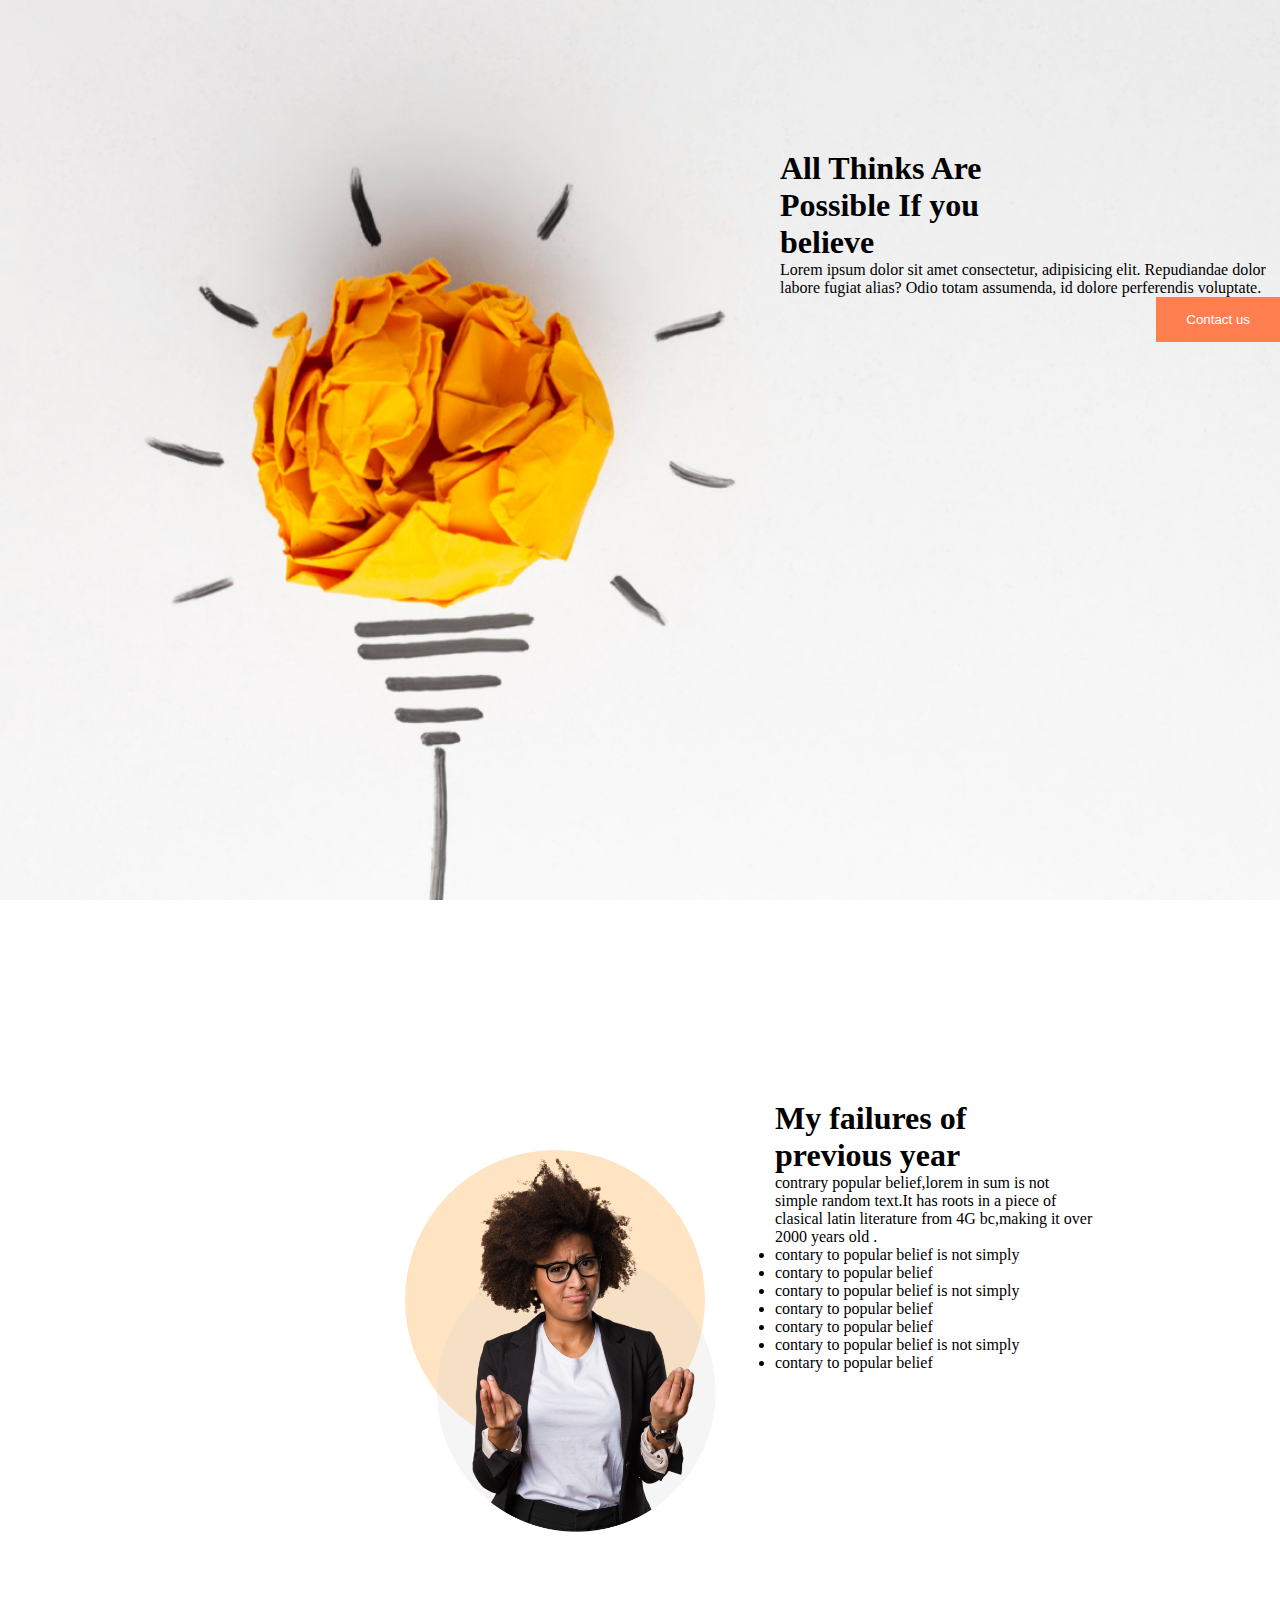
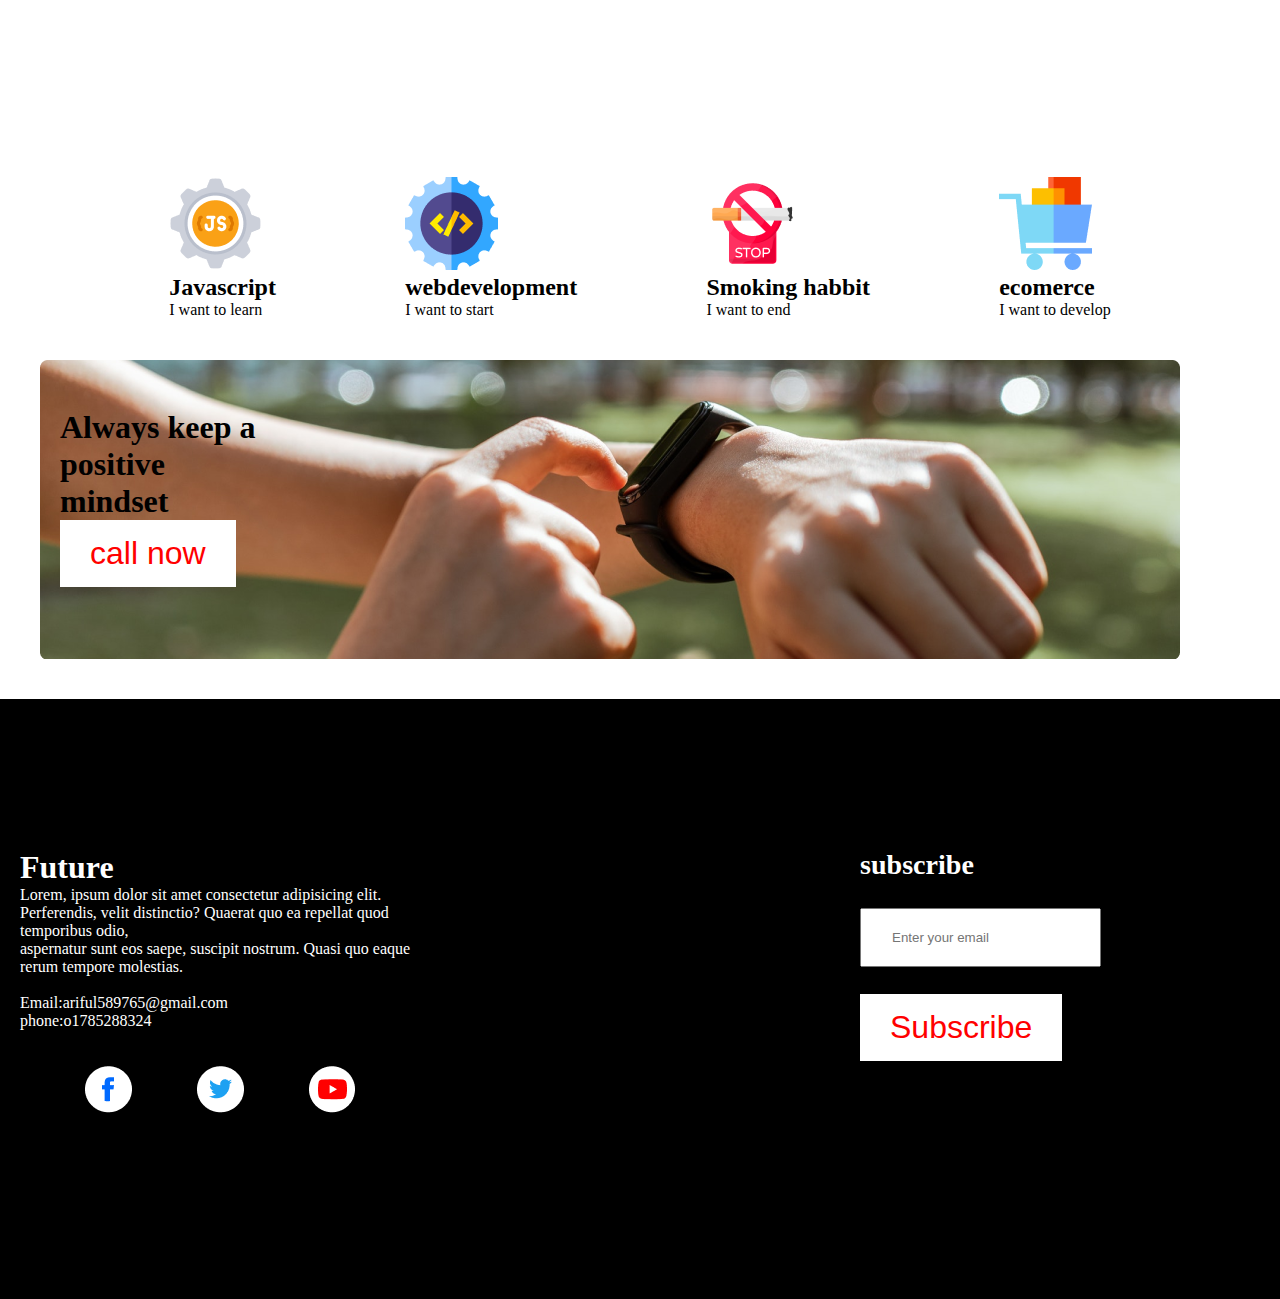
<file: new year.html>
<!DOCTYPE html>
<html lang="en">
<head>
    <meta charset="UTF-8">
    <meta name="viewport" content="width=device-width, initial-scale=1.0">
    <link rel="stylesheet" href="new year.css">
</head>
<body>
    <header>
    <div class="container">
        <div class="contain-one"></div>
        <div class="contain-two">
            <h1>All Thinks Are <br> Possible If you <br> believe</h1>
            <p>Lorem ipsum dolor sit amet consectetur, adipisicing elit. Repudiandae dolor labore fugiat alias? Odio totam assumenda, id dolore perferendis voluptate.</p>
            <div class="button">
                <button class="button1">Contact us</button>
            </div>
         
        </div>
    </div>
    </header>
    <main>
        <div class="banar">
            <div class="banar-one">
                <img src="images1/person.png" hieght:300px; width="300px" alt="">
            </div>
            <div class="banar-two">
                <h1>My failures of  <br> previous year</h1>
                <p>contrary popular belief,lorem in sum is not <br>
                simple random text.It has roots in a piece of <br>
                clasical latin literature from 4G bc,making it over <br>
                2000 years old .</p>
                <ul style="circle">
                    <li>contary to popular belief is not simply</li>
                    <li>contary to popular belief</li>
                    <li>contary to popular belief is not simply</li>
                    <li>contary to popular belief</li>
                    <li>contary to popular belief</li>
                    <li>contary to popular belief is not simply</li>
                    <li>contary to popular belief</li
        
                </ul>
            </div>
        </div>


        <div class="main">
            <h1>My plans</h1>
            <div class="picture">
               

            <div class="img-one">
                <img src="images1/icons/js.png" alt="">
                <h2>
                    Javascript
                </h2>
                <p>I want to learn</p>
            </div>
            <div class="img-one">
                <img src="images1/icons/web.png" alt="">
                <h2>
                webdevelopment
                </h2>
                <p>I want to start</p>
            </div>
            <div class="img-one">
                <img src="images1/icons/smoke.png" alt="">
                <h2>
                    Smoking habbit
                </h2>
                <p>I want to end</p>
            </div>
            <div class="img-one">
                <img src="images1/icons/ecom.png" alt="">
                <h2>
                    ecomerce
                </h2>
                <p>I want to develop</p>
            </div>
            </div>


            <section>
                <div class="watch">
                    <div class="watch-one" >
                    <h1>Always keep a positive <br>
                    mindset</h1>
                    <button class="button10">call now</button>
                    </div>


                    <div class="watch-two">


                    </div>

                </div>
            </section>
    </main>
    <footer>
        <div class="footer">
            <div class="contain-three">
                <h1>Future</h1>
                <p>Lorem, ipsum dolor sit amet consectetur adipisicing elit. <br> Perferendis, velit distinctio? Quaerat quo ea repellat quod temporibus odio,<br> aspernatur sunt eos saepe, suscipit nostrum. Quasi quo eaque rerum tempore molestias.</p>
                <br> 
                <p>Email:ariful589765@gmail.com</p>
                <p>phone:o1785288324</p>
                <br> <br>

                <div class="img20">
                    <img src="images1/icons/fb.png" alt="">
                    <img src="images1/icons/twitter.png" alt="">
                 <img src="images1/icons/youtube.png" alt="">

                </div>

            </div>


            <div class="contain-four">
                <h3>subscribe</h3>
                <br>
                <input type="email" name="" placeholder="Enter your email" id="">
                <br> <br>
                <button class="button10">Subscribe</button>

            </div>

        </div>

    </footer>
</body>
</html>
</file>
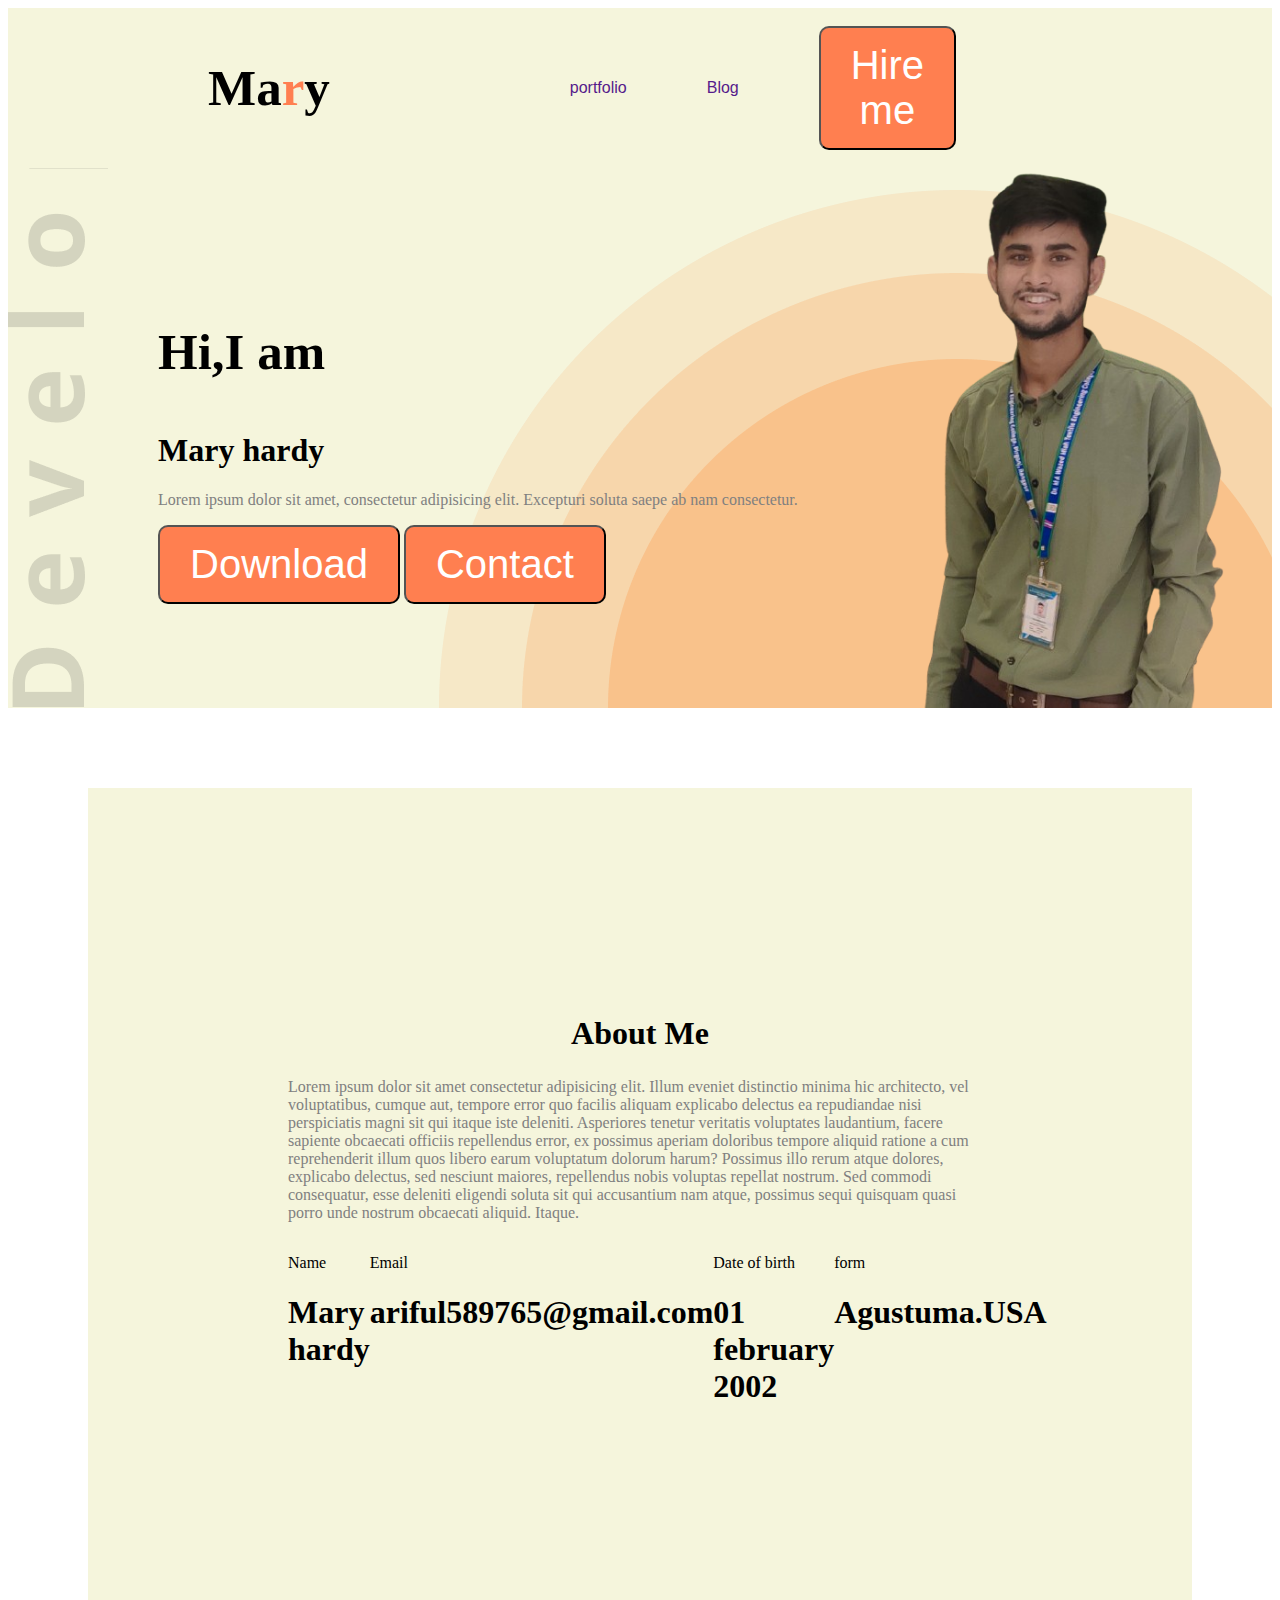
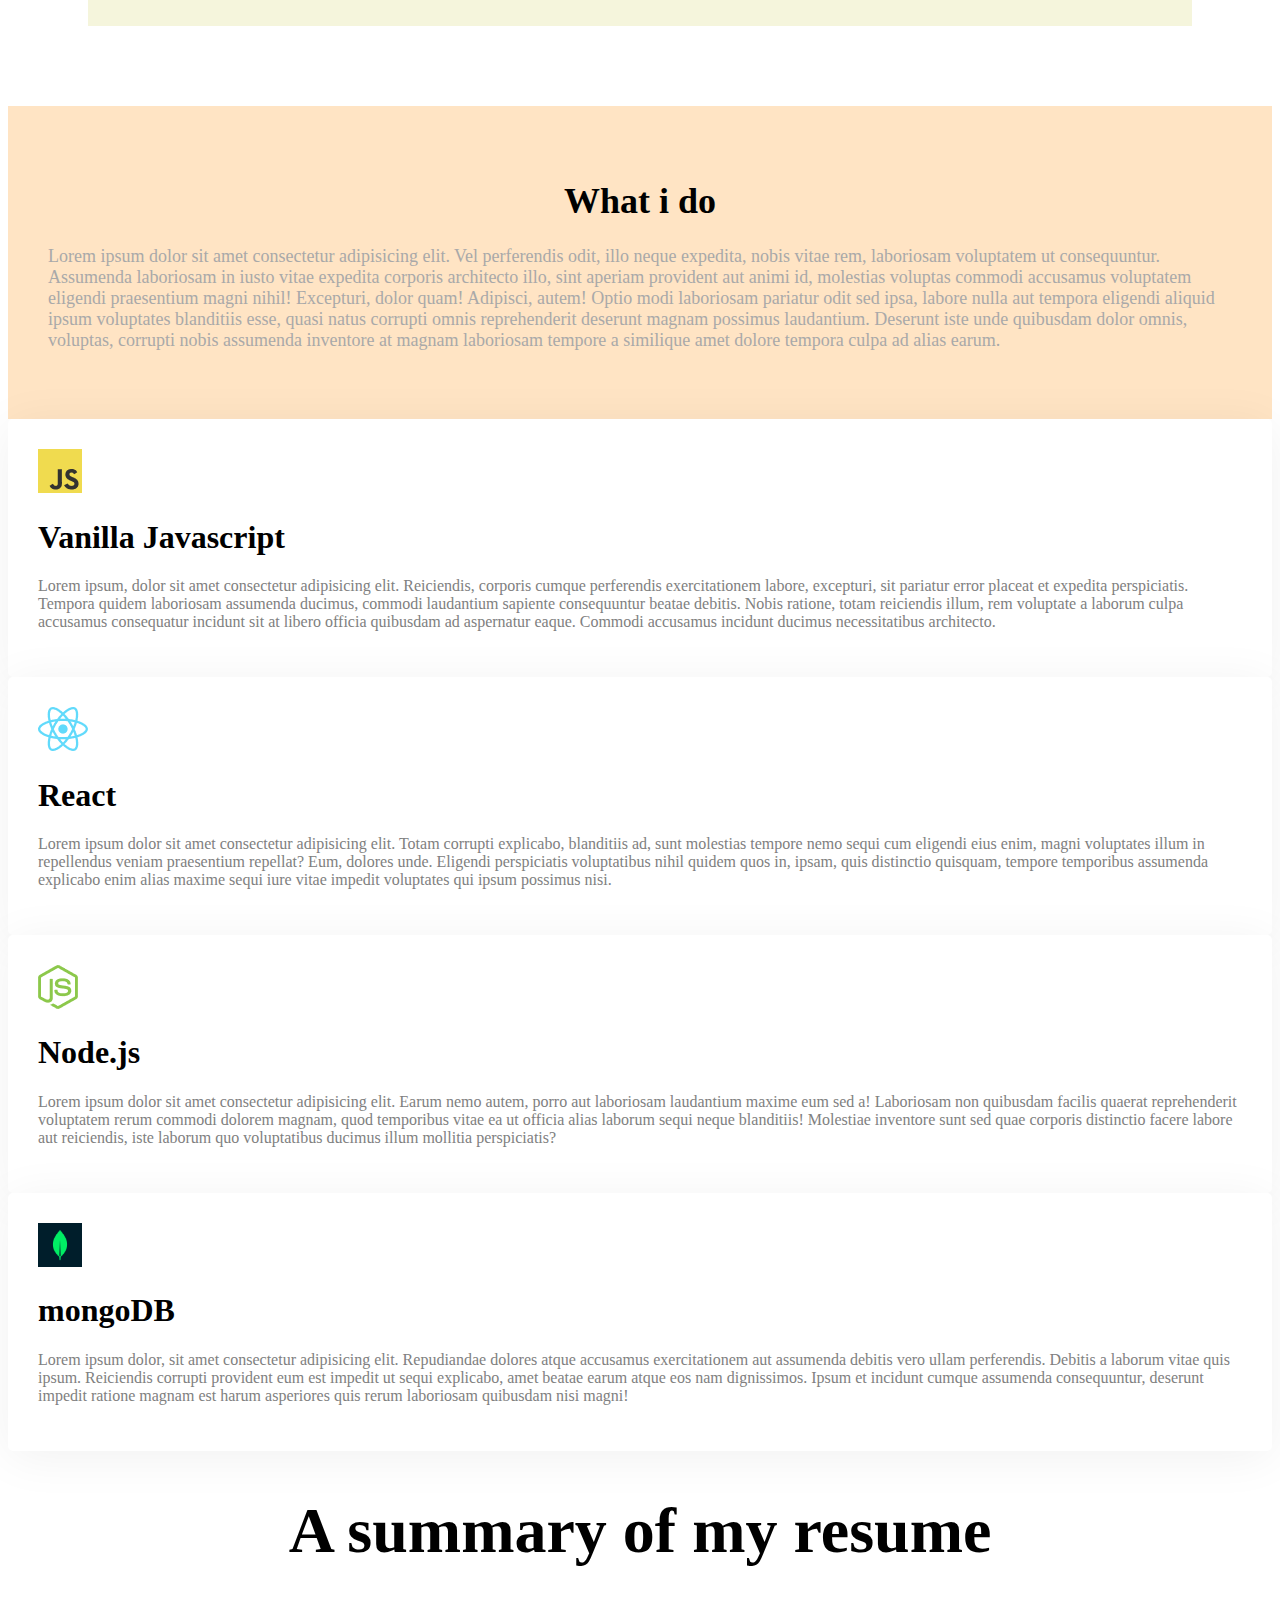
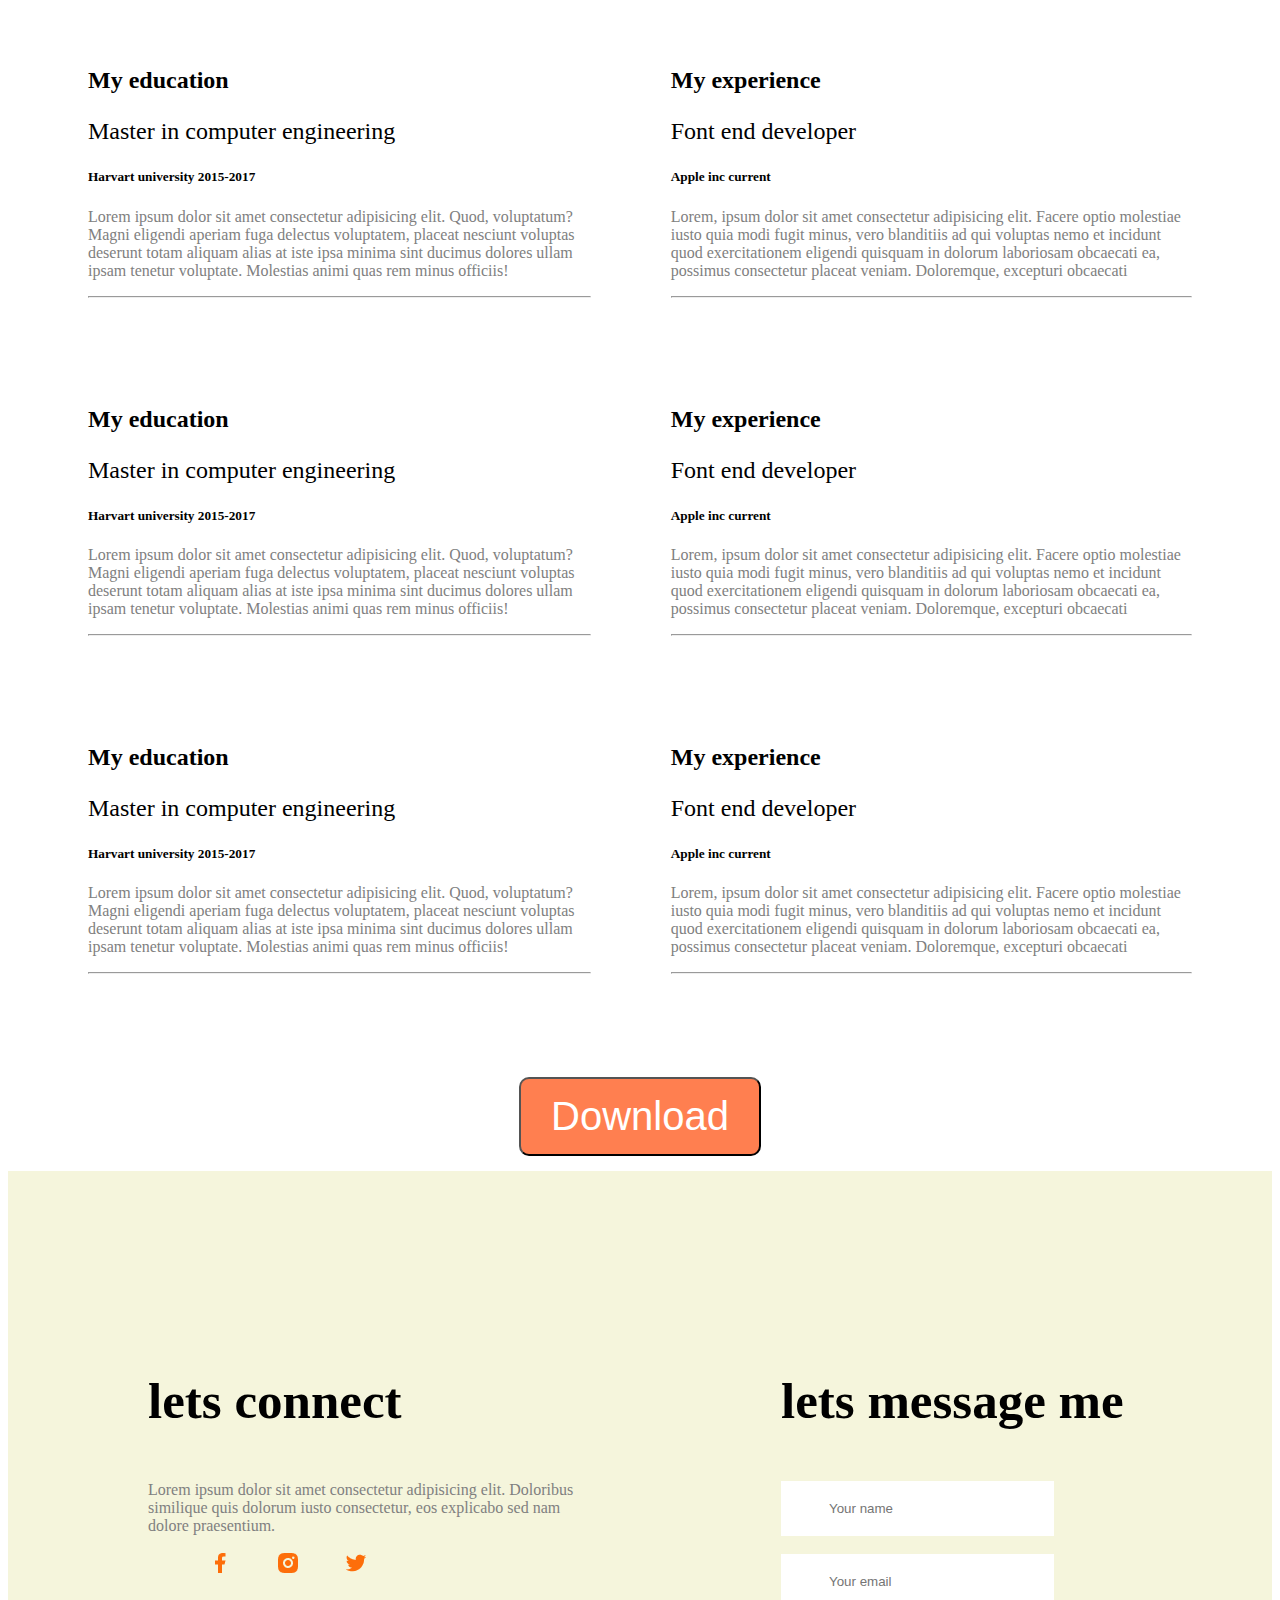
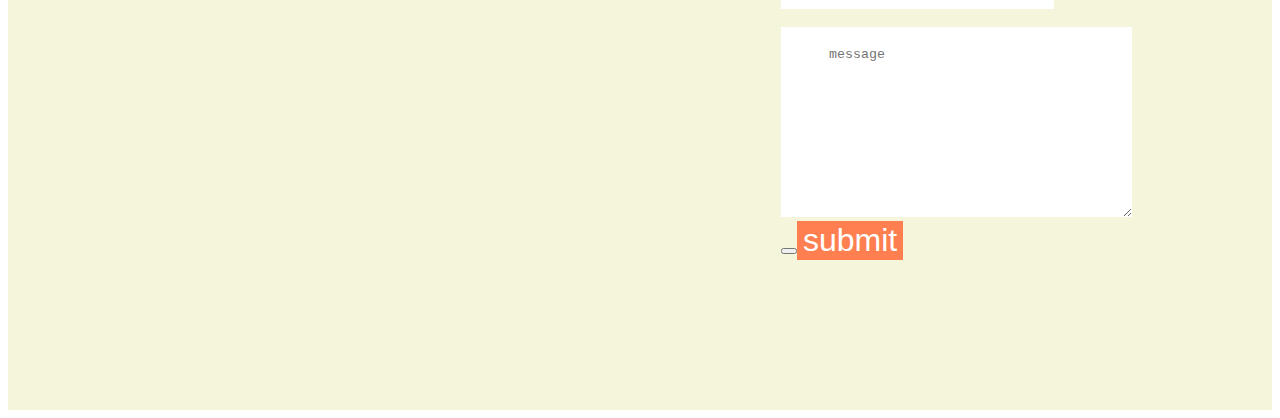
<file: portfolio.html>
<!DOCTYPE html>
       <html lang="en">
       <head>
        <meta charset="UTF-8">
        <meta name="viewport" content="width=device-width, initial-scale=1.0">
        <title>My portfolio website</title>
        <link rel="stylesheet" href="https://cdnjs.cloudflare.com/ajax/libs/font-awesome/6.6.0/css/all.min.css" integrity="sha512-Kc323vGBEqzTmouAECnVceyQqyqdsSiqLQISBL29aUW4U/M7pSPA/gEUZQqv1cwx4OnYxTxve5UMg5GT6L4JJg==" crossorigin="anonymous" referrerpolicy="no-referrer" />
        <style>
     nav{
        display:flex;
        align-items: center;
        justify-content:space-between;
        margin:0 200px;
        
     }
    h3{
        font-size: 51px;
        font-weight: 800px;
     }
     nav>ul{
        display:flex;
        align-items: center;
        list-style: none;
        font-family: Arial, Helvetica, sans-serif;
        margin: 0px 200px;
     }
     ul>li{
        margin-right: 80px;
        /* align-items: center; */
     }
     .labib{
        color:coral;
      }
      
      
      nav a{
         text-decoration: none;
         /* align-items: center; */
      }
    li >button{
      background-color: coral;
      color:white;
      font-size: 40px;
      font-weight: 700px;
      border-radius: 10px;
      padding:15px 30px;
    }
    .header{
      background-color:beige;
      margin:0px;
   
      /* backface-visibility: visible; */
      position:sticky;
      top:0px;
      
    }
    .baner{
      margin-top:0px;
      background-color: beige;
      padding:0px 30px 0px 150px;
      display:flex;
      /* justify-content: space-between; */
      align-items: center;
      background-image: url(images/header_bg.png) ,url(images/developer.png);
      background-repeat: no-repeat;
      background-position: bottom right,bottom left;
      justify-content: space-between;
    }
    div>button{
      background-color: coral;
      color:white;
      font-size: 40px;
      font-weight: 700px;
      border-radius: 10px;
      padding:15px 30px;
   
    }
    .About{
      font-size: xx-large;
      font-weight: 700;
      text-align: center;
    }
    main{
      margin:80px;
      /* height: 200px; */
      /* width: 600px; */
      background-color:beige;
      padding:200px 200px;
   

    }
    .div{
      display:flex;
      justify-content: space-around;
      
      
    }
    .contain{
      font-weight: 700px;
    }
.h1{
   font-weight: 1200px;
   text-align: center;
}
.p{
   color:darkgrey;
}
.paragraph{
   color:grey;
}
.footer{
   margin:80px;

}


}
.footer2{
   margin:80px;
   display:flex;
   /* height: 400px; */
   
}
.simple{
   padding:30px;
   border-radius: 5px;
   gap:24px;
   background: #fff;
   box-shadow: 0px 6px 50px 0px rgba(0, 0, 0, 0.06);
}
div>p{
   color:gray;
}
.summary{
   
   text-align: center;
   font-size: xx-large;
   font-weight: bolder;
}
.master{
   font-size:x-large;
   font-weight: lighter;
}
.education,.harvart,.process{
   margin:80px;
   display:flex;
   gap:80px;
}
.button1{
   /* background-color: coral; */
      color:white;
      font-size: 40px;
      font-weight: 700px;
      border-radius: 10px;
      padding:15px 30px;
      
text-align: center;
}
.button2{
   color:white;
      font-size: 30px;
      font-weight: 400px;
   
      padding:10px 20px;
}
.Bangladesh, .pakistan{
   margin:100px;
   display:inline-flex;
   
   justify-content:space-between;
   
   gap:80px;


}
.footer1{ 
   font-size:large;
   background-color:bisque;
   padding:50px 40px;
   gap: 100px;
}
.footer10{
   display:flex;
   background-color: beige;
   padding:50px 40px;
}
.h20{
   text-align: center;
}
div >li{
   display: inline;
   margin:20px;
   text-decoration: none;
   list-style: none;
   
}
input,textarea{
   padding:20px 48px;
   border:0px;
   background:#fff;
}
.submit{
   background:#fff;
   /* size:10px; */
}
.button4{
 color:#fff;
 background-color: coral;
 font-size: xx-large;
 font-weight: 800px;
 border: 0px;
}



        </style>
       
       </head>
       <body>
        <header class="header">
            <nav>
                <h3>Ma<span class="labib">r</span>y</h3>
                <ul>
                    <li><a href="">portfolio</a></li>
                    <li><a href="">Blog</a></li>
                    <li><button >Hire me</button></li>
                </ul>
            </nav>
        </header>
        <div class="baner">
         <div class="cover">
            <h3>Hi,I am</h3>
            <h1>Mary hardy</h1>
            <p>Lorem ipsum dolor sit amet, consectetur adipisicing elit. Excepturi soluta saepe ab nam consectetur.</p>
            <button>  <i class="fa-solid fa-download"></i> Download</button>
            <button><i class="fa-solid fa-phone"></i>  Contact</button>
         </div>
         <img src="arif duplicate2.png" height="540px"  alt="">
        </div>
        <main>
        <section class=contain>

            <h2 class="About">About Me</h2>
            <p class="paragraph">Lorem ipsum dolor sit amet consectetur adipisicing elit. Illum eveniet distinctio minima hic architecto, vel voluptatibus, cumque aut, tempore error quo facilis aliquam explicabo delectus ea repudiandae nisi perspiciatis magni sit qui itaque iste deleniti. Asperiores tenetur veritatis voluptates laudantium, facere sapiente obcaecati officiis repellendus error, ex possimus aperiam doloribus tempore aliquid ratione a cum reprehenderit illum quos libero earum voluptatum dolorum harum? Possimus illo rerum atque dolores, explicabo delectus, sed nesciunt maiores, repellendus nobis voluptas repellat nostrum. Sed commodi consequatur, esse deleniti eligendi soluta sit qui accusantium nam atque, possimus sequi quisquam quasi porro unde nostrum obcaecati aliquid. Itaque.</p>
            <div class="div">
              <section>
               <p>Name</p>
               <h1>Mary hardy</h1>
              </section>
              <section>
               <p>Email</p>
               <h1>ariful589765@gmail.com</h1>
              </section>
              <section>
               <p>Date of birth</p>
               <h1>01 february 2002</h1>
              </section>
              <section>
               <p>form</p>
               <h1>Agustuma.USA</h1>
              </section>
         </div>
            

         </section>
        </main>

         <section class="footer1">
         <h1 class="h20">What i do</h2>
         <p class="p">Lorem ipsum dolor sit amet consectetur adipisicing elit. Vel perferendis odit, illo neque expedita, nobis vitae rem, laboriosam voluptatem ut consequuntur. Assumenda laboriosam in iusto vitae expedita corporis architecto illo, sint aperiam provident aut animi id, molestias voluptas commodi accusamus voluptatem eligendi praesentium magni nihil! Excepturi, dolor quam! Adipisci, autem! Optio modi laboriosam pariatur odit sed ipsa, labore nulla aut tempora eligendi aliquid ipsum voluptates blanditiis esse, quasi natus corrupti omnis reprehenderit deserunt magnam possimus laudantium. Deserunt iste unde quibusdam dolor omnis, voluptas, corrupti nobis assumenda inventore at magnam laboriosam tempore a similique amet dolore tempora culpa ad alias earum.</p>
         </section>
        <footer class="footer2">
         <div class="simple">
            <img src="images/icons/js.png" alt="">
               <h1>Vanilla Javascript</h1>
               <p>Lorem ipsum, dolor sit amet consectetur adipisicing elit. Reiciendis, corporis cumque perferendis exercitationem labore, excepturi, sit pariatur error placeat et expedita perspiciatis. Tempora quidem laboriosam assumenda ducimus, commodi laudantium sapiente consequuntur beatae debitis. Nobis ratione, totam reiciendis illum, rem voluptate a laborum culpa accusamus consequatur incidunt sit at libero officia quibusdam ad aspernatur eaque. Commodi accusamus incidunt ducimus necessitatibus architecto.</p>
            </img>
         </div>
         <div class="simple">
            <img src="images/icons/react.png" alt="">
               <h1>React</h1>
               <p>Lorem ipsum dolor sit amet consectetur adipisicing elit. Totam corrupti explicabo, blanditiis ad, sunt molestias tempore nemo sequi cum eligendi eius enim, magni voluptates illum in repellendus veniam praesentium repellat? Eum, dolores unde. Eligendi perspiciatis voluptatibus nihil quidem quos in, ipsam, quis distinctio quisquam, tempore temporibus assumenda explicabo enim alias maxime sequi iure vitae impedit voluptates qui ipsum possimus nisi.</p>
            </img>
         </div>
         <div class="simple">
            <img src="images/icons/nodejs.png" alt="">
               <h1>Node.js</h1>
               <p>Lorem ipsum dolor sit amet consectetur adipisicing elit. Earum nemo autem, porro aut laboriosam laudantium maxime eum sed a! Laboriosam non quibusdam facilis quaerat reprehenderit voluptatem rerum commodi dolorem magnam, quod temporibus vitae ea ut officia alias laborum sequi neque blanditiis! Molestiae inventore sunt sed quae corporis distinctio facere labore aut reiciendis, iste laborum quo voluptatibus ducimus illum mollitia perspiciatis?</p>
            </img>
         </div>
         <div class="simple">
            <img src="images/icons/mongo.png" alt="">
               <h1>mongoDB</h1>
               <p>Lorem ipsum dolor, sit amet consectetur adipisicing elit. Repudiandae dolores atque accusamus exercitationem aut assumenda debitis vero ullam perferendis. Debitis a laborum vitae quis ipsum. Reiciendis corrupti provident eum est impedit ut sequi explicabo, amet beatae earum atque eos nam dignissimos. Ipsum et incidunt cumque assumenda consequuntur, deserunt impedit ratione magnam est harum asperiores quis rerum laboriosam quibusdam nisi magni!</p>
            </img>
         </div>
        </footer>
        <section class="summary">
         <h1>A summary of my resume</h1>
        </section>
        <section class="education">
       <div class="resume">
         <h2>My education</h2>
         <h3 class="master">Master in computer engineering </h3>
         <h5>Harvart university 2015-2017</h5>
         <p>Lorem ipsum dolor sit amet consectetur adipisicing elit. Quod, voluptatum? Magni eligendi aperiam fuga delectus voluptatem, placeat nesciunt voluptas deserunt totam aliquam alias at iste ipsa minima sint ducimus dolores ullam ipsam tenetur voluptate. Molestias animi quas rem minus officiis!</p>
       
       <hr>
       </div>
       <div>
         <h2>My experience</h2>
         <h3 class="master">Font end developer</h3>
         <h5>Apple inc current</h5>
         <p>Lorem, ipsum dolor sit amet consectetur adipisicing elit. Facere optio molestiae iusto quia modi fugit minus, vero blanditiis ad qui voluptas nemo et incidunt quod exercitationem eligendi quisquam in dolorum laboriosam obcaecati ea, possimus consectetur placeat veniam. Doloremque, excepturi obcaecati</p>
         <hr>
       </div>
        </section>
       
       <section class="harvart">
       <div>
         <h2>My education</h2>
         <h3 class="master">Master in computer engineering </h3>
         <h5>Harvart university 2015-2017</h5>
         <p>Lorem ipsum dolor sit amet consectetur adipisicing elit. Quod, voluptatum? Magni eligendi aperiam fuga delectus voluptatem, placeat nesciunt voluptas deserunt totam aliquam alias at iste ipsa minima sint ducimus dolores ullam ipsam tenetur voluptate. Molestias animi quas rem minus officiis!</p>
         <hr>

       </div>
       
       <div>
         <h2>My experience</h2>
         <h3 class="master">Font end developer</h3>
         <h5>Apple inc current</h5>
         <p>Lorem, ipsum dolor sit amet consectetur adipisicing elit. Facere optio molestiae iusto quia modi fugit minus, vero blanditiis ad qui voluptas nemo et incidunt quod exercitationem eligendi quisquam in dolorum laboriosam obcaecati ea, possimus consectetur placeat veniam. Doloremque, excepturi obcaecati</p>
         <hr>
       </div>
       </section>
       <section class="process">
       <div>
         <h2>My education</h2>
         <h3 class="master">Master in computer engineering </h3>
         <h5>Harvart university 2015-2017</h5>
         <p>Lorem ipsum dolor sit amet consectetur adipisicing elit. Quod, voluptatum? Magni eligendi aperiam fuga delectus voluptatem, placeat nesciunt voluptas deserunt totam aliquam alias at iste ipsa minima sint ducimus dolores ullam ipsam tenetur voluptate. Molestias animi quas rem minus officiis!</p>
         <hr>
       </div>
       
       <div>
         <h2>My experience</h2>
         <h3 class="master">Font end developer</h3>
         <h5>Apple inc current</h5>
         <p>Lorem, ipsum dolor sit amet consectetur adipisicing elit. Facere optio molestiae iusto quia modi fugit minus, vero blanditiis ad qui voluptas nemo et incidunt quod exercitationem eligendi quisquam in dolorum laboriosam obcaecati ea, possimus consectetur placeat veniam. Doloremque, excepturi obcaecati</p>
         <hr>
       </div>
       </section>
        </section>
        <div class="button1">
         <button> <i class="fa-sharp fa-solid fa-circle-down"></i>   Download</button>
        </div>
        <footer class="footer10">
         <section class="Bangladesh">
            <div class="connect">
               <h3>lets connect</h3>
               <p>Lorem ipsum dolor sit amet consectetur adipisicing elit. Doloribus similique quis dolorum iusto consectetur, eos explicabo sed nam dolore praesentium.</p>
               <div class="img"> <ul>
                 <div>
                  <li><img src="images/icons/facebook.png" alt=""></li>
                  <li><img src="images/icons/insta.png" alt=""></li>
                  <li><img src="images/icons/twitter.png" alt=""></li>
                 </div>
                  </ul>
               </div>
            </div>
            </section>
            <section class="pakistan">
            <div class="connect">
               <h3>lets message me</h3>
               <form class="form">
               <input type="text"   name="nm" id="Nm"  placeholder="Your name">
               <br> <br>
               <input type="email" name="email" id="email" placeholder="Your email">
               <br> <br>
      <textarea name="message" rows="10px" cols="30px" placeholder="message" id=""></textarea>
      <br>
      <button class="Arif">
      <button class="button4">submit</button>
   
      </section>
               </form>
            </div>
         </section>
        </footer>
        
       </body>
       </html>
</file>
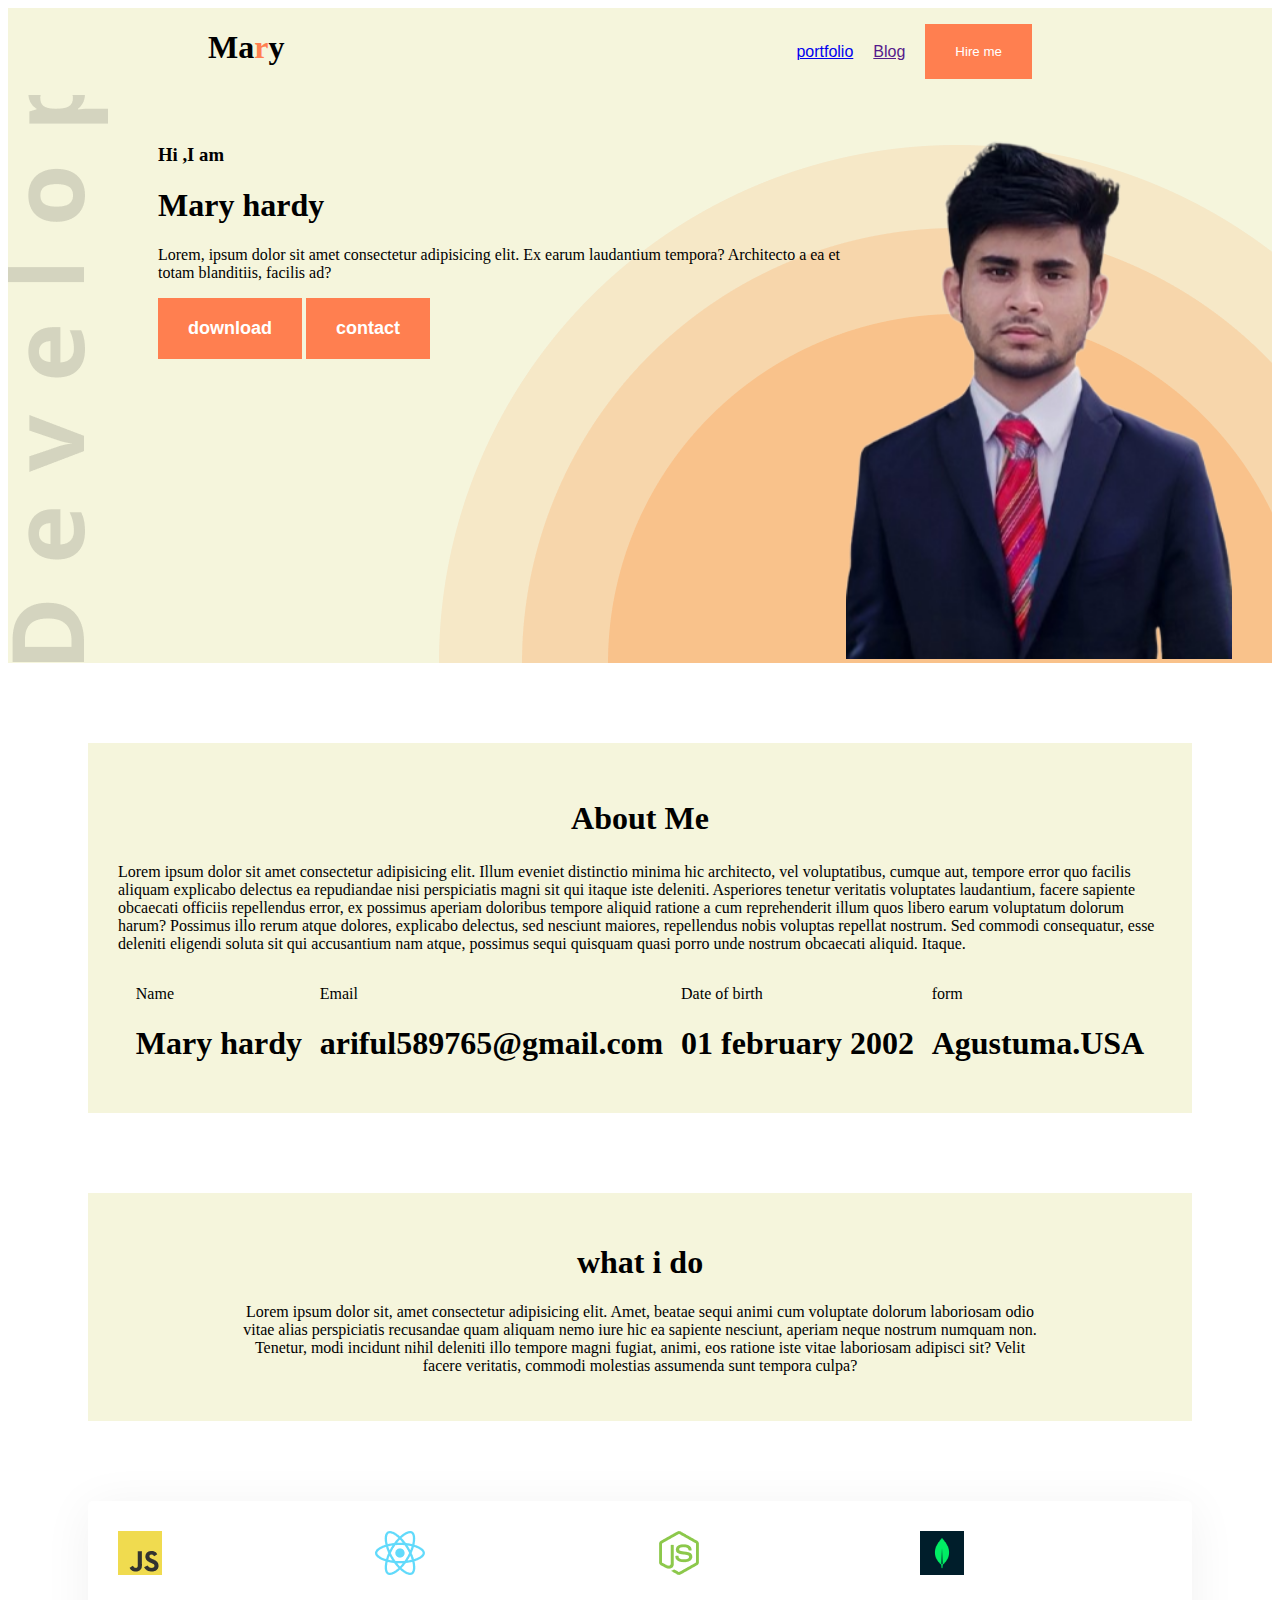
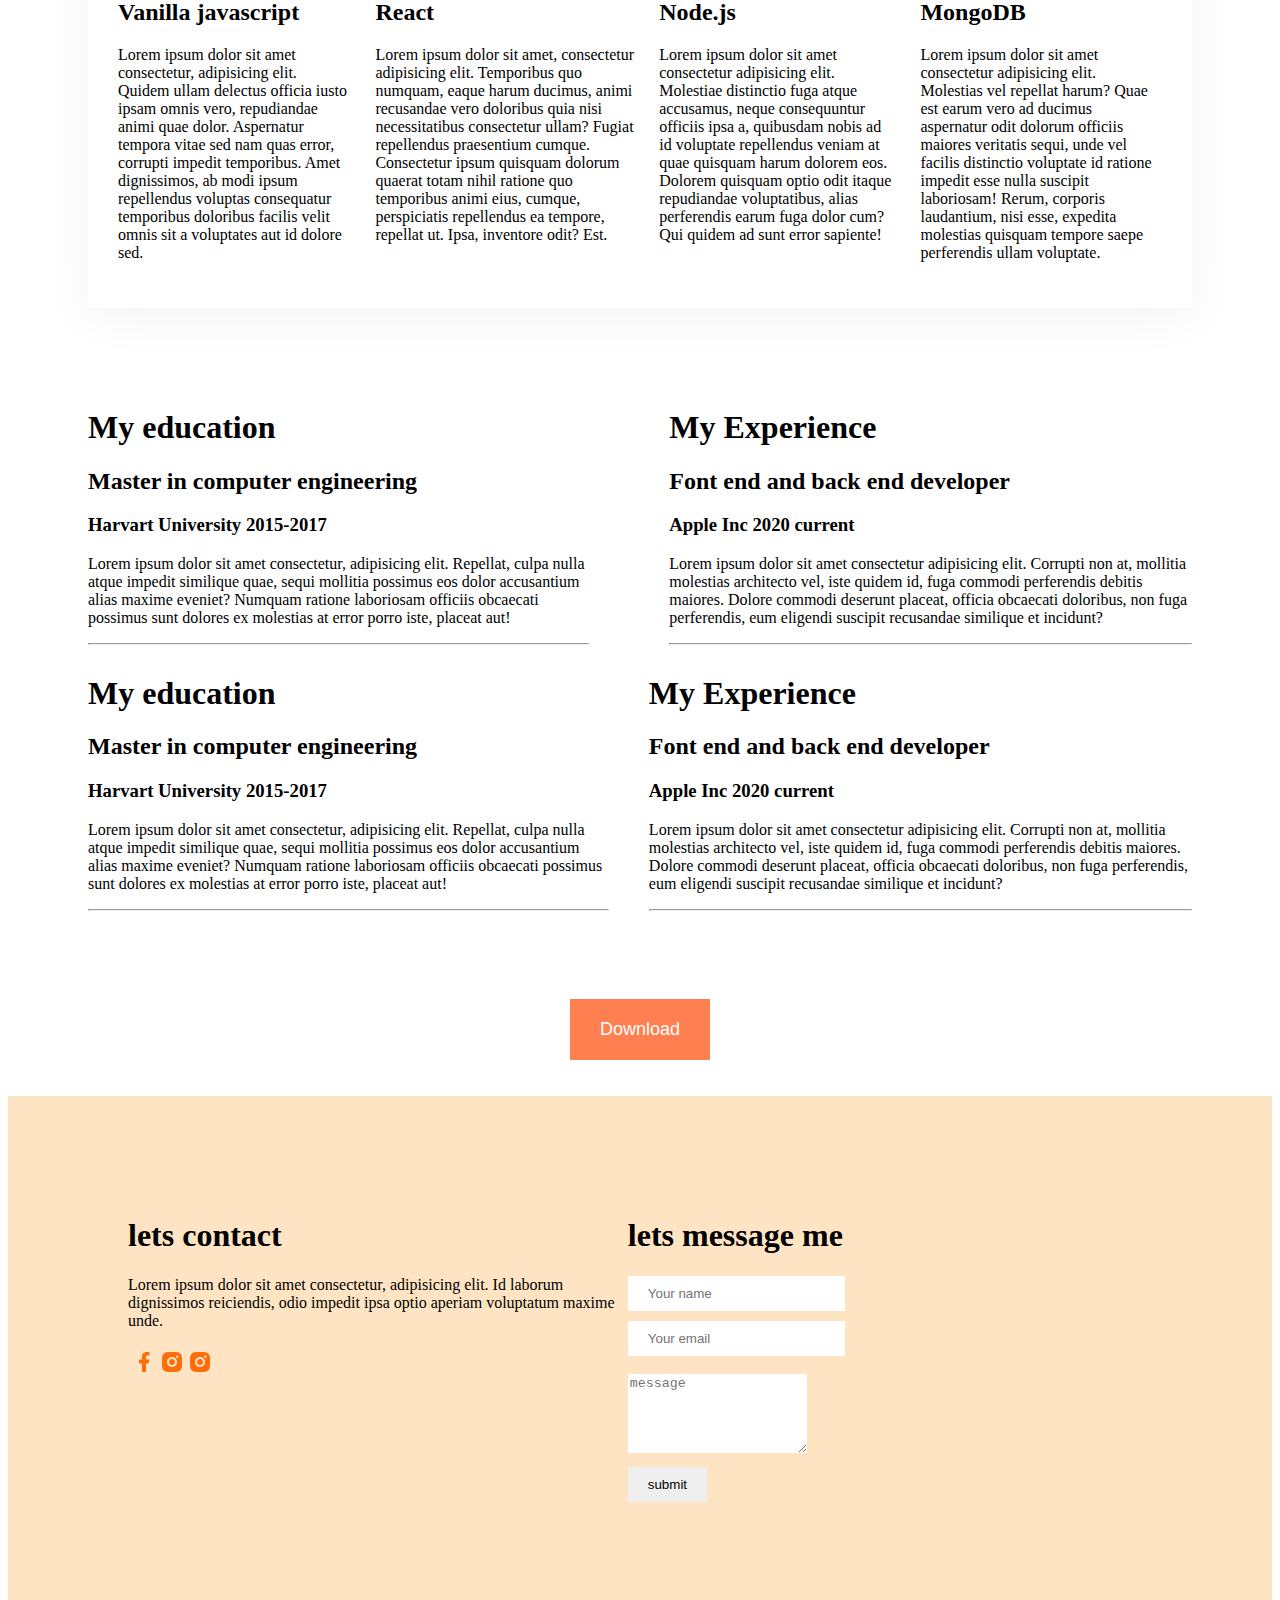
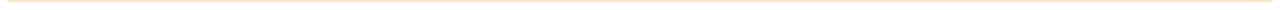
<file: practice portfolio.html>
<!DOCTYPE html>
<html lang="en">
<head>
    <meta charset="UTF-8">
    <meta name="viewport" content="width=device-width, initial-scale=1.0">
    <title>practice portfolio website</title>
<link rel="stylesheet" href="practice.css">
<link rel="stylesheet" href="https://cdnjs.cloudflare.com/ajax/libs/font-awesome/6.6.0/css/all.min.css" integrity="sha512-Kc323vGBEqzTmouAECnVceyQqyqdsSiqLQISBL29aUW4U/M7pSPA/gEUZQqv1cwx4OnYxTxve5UMg5GT6L4JJg==" crossorigin="anonymous" referrerpolicy="no-referrer" />
</head>
<body>
<header class="header ">
    <nav>

    <h1 class="h1">Ma<span class="mary">r</span>y</h1>
    
    <Ul>
    <li><a href="start.html">portfolio</a></li>
    <li><a href="">Blog</a></li>
    <li><button >Hire me</button></li>
    </Ul>
</nav>
</header>
<div class="banar">
    <section>
        <h3>Hi ,I am</h3>
        <h1>Mary hardy</h1>
        <p class="lorem">Lorem, ipsum dolor sit amet consectetur adipisicing elit. Ex earum laudantium tempora? Architecto a ea et totam blanditiis, facilis ad?</p>
    <div class="button">
        <button class="button1"> <i class="fa-solid fa-download"></i>  download</button>
        <button class="button1"> <i class="fa-solid fa-phone"></i> contact</button>
    </div>
    </section>
    <section class="img">
        <img src="Arif duplicate.png"  height="530px">
    </section>
</div> 
<section class=contain>

    <h2 class="About">About Me</h2>
    <p class="paragraph">Lorem ipsum dolor sit amet consectetur adipisicing elit. Illum eveniet distinctio minima hic architecto, vel voluptatibus, cumque aut, tempore error quo facilis aliquam explicabo delectus ea repudiandae nisi perspiciatis magni sit qui itaque iste deleniti. Asperiores tenetur veritatis voluptates laudantium, facere sapiente obcaecati officiis repellendus error, ex possimus aperiam doloribus tempore aliquid ratione a cum reprehenderit illum quos libero earum voluptatum dolorum harum? Possimus illo rerum atque dolores, explicabo delectus, sed nesciunt maiores, repellendus nobis voluptas repellat nostrum. Sed commodi consequatur, esse deleniti eligendi soluta sit qui accusantium nam atque, possimus sequi quisquam quasi porro unde nostrum obcaecati aliquid. Itaque.</p>
    <div class="div">
      <section>
       <p>Name</p>
       <h1>Mary hardy</h1>
      </section>
      <section>
       <p>Email</p>
       <h1>ariful589765@gmail.com</h1>
      </section>
      <section>
       <p>Date of birth</p>
       <h1>01 february 2002</h1>
      </section>
      <section>
       <p>form</p>
       <h1>Agustuma.USA</h1>
      </section>
 </div>
    

 </section>
<section class="what">
    <h1>what i do</h1>
    <p>Lorem ipsum dolor sit, amet consectetur adipisicing elit. Amet, beatae sequi animi cum voluptate dolorum laboriosam odio vitae alias perspiciatis recusandae quam aliquam nemo iure hic ea sapiente nesciunt, aperiam neque nostrum numquam non. Tenetur, modi incidunt nihil deleniti illo tempore magni fugiat, animi, eos ratione iste vitae laboriosam adipisci sit? Velit facere veritatis, commodi molestias assumenda sunt tempora culpa?</p>
</section>
<section class="gap">
    <div><img src="images/icons/js.png" alt="">
    <h2>Vanilla javascript</h2>
    <p>Lorem ipsum dolor sit amet consectetur, adipisicing elit. Quidem ullam delectus officia iusto ipsam omnis vero, repudiandae animi quae dolor. Aspernatur tempora vitae sed nam quas error, corrupti impedit temporibus. Amet dignissimos, ab modi ipsum repellendus voluptas consequatur temporibus doloribus facilis velit omnis sit a voluptates aut id dolore sed.</p>
    </div>
    <div><img src="images/icons/react.png" alt="">
    <h2>React</h2>
    <p>Lorem ipsum dolor sit amet, consectetur adipisicing elit. Temporibus quo numquam, eaque harum ducimus, animi recusandae vero doloribus quia nisi necessitatibus consectetur ullam? Fugiat repellendus praesentium cumque. Consectetur ipsum quisquam dolorum quaerat totam nihil ratione quo temporibus animi eius, cumque, perspiciatis repellendus ea tempore, repellat ut. Ipsa, inventore odit? Est.</p>
    </div>
    <div><img src="images/icons/nodejs.png" alt="">
    <h2>Node.js</h2>
    <p>Lorem ipsum dolor sit amet consectetur adipisicing elit. Molestiae distinctio fuga atque accusamus, neque consequuntur officiis ipsa a, quibusdam nobis ad id voluptate repellendus veniam at quae quisquam harum dolorem eos. Dolorem quisquam optio odit itaque repudiandae voluptatibus, alias perferendis earum fuga dolor cum? Qui quidem ad sunt error sapiente!</p>
    </div>
    <div><img src="images/icons/mongo.png" alt="">
    <h2>MongoDB</h2>
    <p>Lorem ipsum dolor sit amet consectetur adipisicing elit. Molestias vel repellat harum? Quae est earum vero ad ducimus aspernatur odit dolorum officiis maiores veritatis sequi, unde vel facilis distinctio voluptate id ratione impedit esse nulla suscipit laboriosam! Rerum, corporis laudantium, nisi esse, expedita molestias quisquam tempore saepe perferendis ullam voluptate.</p>
    </div>
</section>






<main >
    <section>
    <div>
    <h1>My education</h1>
    <h2>Master in computer engineering</h2>
    <h3>Harvart University 2015-2017</h3>
    <p>Lorem ipsum dolor sit amet consectetur, adipisicing elit. Repellat, culpa nulla atque impedit similique quae, sequi mollitia possimus eos dolor accusantium alias maxime eveniet? Numquam ratione laboriosam officiis obcaecati possimus sunt dolores ex molestias at error porro iste, placeat aut!</p>
    <hr>
    </div>
    <div >
        <h1>My Experience</h1>
        <h2>Font end and back end developer</h2>
        <h3>Apple Inc 2020 current</h3>
        <p>Lorem ipsum dolor sit amet consectetur adipisicing elit. Corrupti non at, mollitia molestias architecto vel, iste quidem id, fuga commodi perferendis debitis maiores. Dolore commodi deserunt placeat, officia obcaecati doloribus, non fuga perferendis, eum eligendi suscipit recusandae similique et incidunt?</p>
        <hr>
    </div>
    </section>
    <section1>
    <div>
    <h1>My education</h1>
    <h2>Master in computer engineering</h2>
    <h3>Harvart University 2015-2017</h3>
    <p>Lorem ipsum dolor sit amet consectetur, adipisicing elit. Repellat, culpa nulla atque impedit similique quae, sequi mollitia possimus eos dolor accusantium alias maxime eveniet? Numquam ratione laboriosam officiis obcaecati possimus sunt dolores ex molestias at error porro iste, placeat aut!</p>
    <hr>
    </div>
    <div>
        <h1>My Experience</h1>
        <h2>Font end and back end developer</h2>
        <h3>Apple Inc 2020 current</h3>
        <p>Lorem ipsum dolor sit amet consectetur adipisicing elit. Corrupti non at, mollitia molestias architecto vel, iste quidem id, fuga commodi perferendis debitis maiores. Dolore commodi deserunt placeat, officia obcaecati doloribus, non fuga perferendis, eum eligendi suscipit recusandae similique et incidunt?</p>
        <hr>
    </div>
    </section1>
</main>
<div class="button6">
    <button class="button5"> <i class="fa-solid fa-circle-down"></i>
Download
</button></div>
<br>
<br>
<footer class="footer">
    <section class="section">
        <div class="footer1">
            <h1>lets contact</h1>
            <p>Lorem ipsum dolor sit amet consectetur, adipisicing elit. Id laborum dignissimos reiciendis, odio impedit ipsa optio aperiam voluptatum maxime unde.</p>
            <div class="img">
                <img src="images/icons/facebook.png" alt="">
                <img src="images/icons/insta.png" alt="">
                <img src="images/icons/insta.png" alt="">
            </div>
        </div>





        <div class="footer1">
            <h1>lets message me</h1>
            <input type="text" placeholder="Your name">
        
            <input type=" name" placeholder="Your email">
            <br>
            <div class="message">
             <textarea name="" id="" cols="20px" rows="5px" placeholder="message"></textarea>
                <input type="submit" value="submit">
            </div>
            

        </div>
    </section>
</footer>
    
</body>
</html>
</file>
<file: new year.css>
*{
    padding: 0;
    margin: 0;
    box-sizing: border-box  ;
}

.container{
    height: 900px;
    
    
/* margin:40px auto; */
    /* background-color: blue; */
    display: flex;
    align-items: center;
    justify-content: space-between;
    background-image: url(images1/banner/banner1.png);
    background-repeat: no-repeat;
    background-size: cover;
}
.contain-one{
    height: 600px;
    width: 500px;
    /* background-color: brown; */
}
.contain-two{
    height: 600px;
    width: 500px;
    /* background-color: aqua; */

}
.button{
    display:flex;
    justify-content: right;
}
.button1{
    color:white;
    background: coral;
    padding:15px 30px;
    font-weight: 900px;
    border:0px;
    }



    .banar{
        height: 800px;
        width: 1680px;
        
        display:flex;
        align-items: center;
        justify-content:center;
        gap: 70px;
    }
    .banar-one{
        height: 300px;
        width:300px;
        background-color:bisque;
        border-radius: 200px;
        padding-bottom:75px;
        padding-left: 20px;
        padding-right: 20px;
    }
    
    .banar-two{
        height: 400px;
        width: 500px;
        
    }
  .main>h1{
        text-align: center;
        color:white;
    }
    .main{
        margin:40px;
    }
    .picture{
        display:flex;
        align-items: center;
        justify-content: space-evenly;
    
    }







    .watch{
margin:40px auto;
        display: flex;
        align-items: center;
        justify-content: space-between;
        height: 300px;
        width: 1200px;
    
        background-image: url(images1/watch.png);
        background-repeat: no-repeat;
    
    }
    .watch-one{
        margin: 20px;
        height: 200px;
        width: 250px;
        
        display:block;
        align-items: center;
        justify-content: center;
    }
    .watch-two{
        height: 200px;
        width: 300px;
        
    }
    .button10{
        color:red;
        font-size: xx-large;
        background-color: white;
        padding:15px 30px;
        border:0px;
    }




    .footer{
        
         height: 600px;
        background-color:black;
        display:flex;
        align-items: center;
        justify-content: space-between;
    }
    .contain-three{
        margin: 20px;
        height: 300px;
        width: 400px;
        /* background-color: aqua; */
        color:white;
    }
    .contain-four{
        margin: 20px;
        height: 300px;
        width: 400px;
        color:white;
        font-size: x-large;
        /* background-color: aqua; */
    }
    .img20{
        display:flex;
        align-items: center;
    justify-content: space-evenly;
    }
    input{
        padding:20px 30px;
        color:white;
    }
</file>
<file: practice.css>
nav{
    margin:0px 200px;
    display:flex;
    justify-content: space-between;

    
}
.header{
    background-color:beige;
    position:sticky;
    top:0px;
}
nav,a{
    display: flex;

}
.h1{
    font-size: xx-large;
}

    nav>ul{
        display:flex;
        align-items: center;
        list-style: none;
        font-family: Arial, Helvetica, sans-serif;
        
}
.mary{
    color:coral;}

    ul,li{
        text-align: right;
        list-style: none;
        display: flex;
        margin-right: 20px;
        text-decoration: none;
    }
    li>button{
        color:#fff;
background-color: coral;
border:10px;
padding:20px 30px;
    }
    
.banar{
    background-color:beige;
    background-image: url(images/header_bg.png),url(images/developer.png);
    background-repeat: no-repeat;
    background-position: bottom right,bottom left;
    display: flex;
    justify-content: space-between;
    padding:30px 30px 0px 150px;
    
}
.button1{
color:#fff;
background-color: coral;
border:10px;
padding:20px 30px;
font-size: large;
font-weight: 700;
font-family: Arial, Helvetica, sans-serif;
gap:45px;
}
.img{
    padding:4px 10px 0px 4px;
}   

.About {
    text-align: center;
    font-size: xx-large;
}
.div{
    display:flex;
    justify-content: space-evenly;
    flex-wrap: wrap;
}
.contain{
    
    padding:30px;
    margin:80px;
    background-color: beige;
    flex-wrap: wrap;
}






.what{
    margin:80px;
    text-align: center;
    /* hieght:300px; */
    background-color:beige;
    padding:30px 150px;
}
.gap{
    margin:80px;
    margin-top: 20px;
    display:flex;
    padding:30px;
    border-radius: 5px;
    gap:24px;
    background: #fff;
    box-shadow: 0px 6px 50px 0px rgba(0, 0, 0, 0.06);
} 

main>section{
    display:flex;
    gap:80px;
}
main>section1{
    display:flex;
                gap:40px;}

.hr{
    padding:30px;
}
main{
    margin:80px;
}
.button6{
    text-align: center;
    /* color:white; */
    /* font-size: large; */
    /* font-family: Arial, Helvetica, sans-serif; */
    /* font-weight: 900px; */
}
.button5{
    border:0px;
    background: coral;
    padding:20px 30px;
    color:white;
    font-size: large;
    font-family: Arial, Helvetica, sans-serif;
    font-weight: 900px
}
input{
    display:block;
    margin-top: 10px;
    padding:10px 20px;
    border:0px;
    ;
}
.footer{
    /* margin:0px; */
    background-color:bisque;
    padding:100px 120px;
    
}
.section{
    display:flex;
    justify-content: space-between;
    width: 70%;
}
textarea{
    border:0px;
} 




.hide{
    display: none;
}
   

@media screen and (max-width:576px) {
    .gap{
        flex-direction: column-reverse;
    }
.section{
    
    flex-wrap: wrap;

}
    .what{
        padding: 20px;
    }
    nav,
    nav>ul,
    .banar,
    .div,
    main>section1{
        flex-direction: column;
    }
    main>section{
        
        flex-direction: column;
    }
    .header,.banar{
        background-color: none;
       }
       .button1{
        gap:50px;
        margin-bottom: 40px;
       }
       nav>ul{
        gap:30px;
       }
    
    }
</file>
